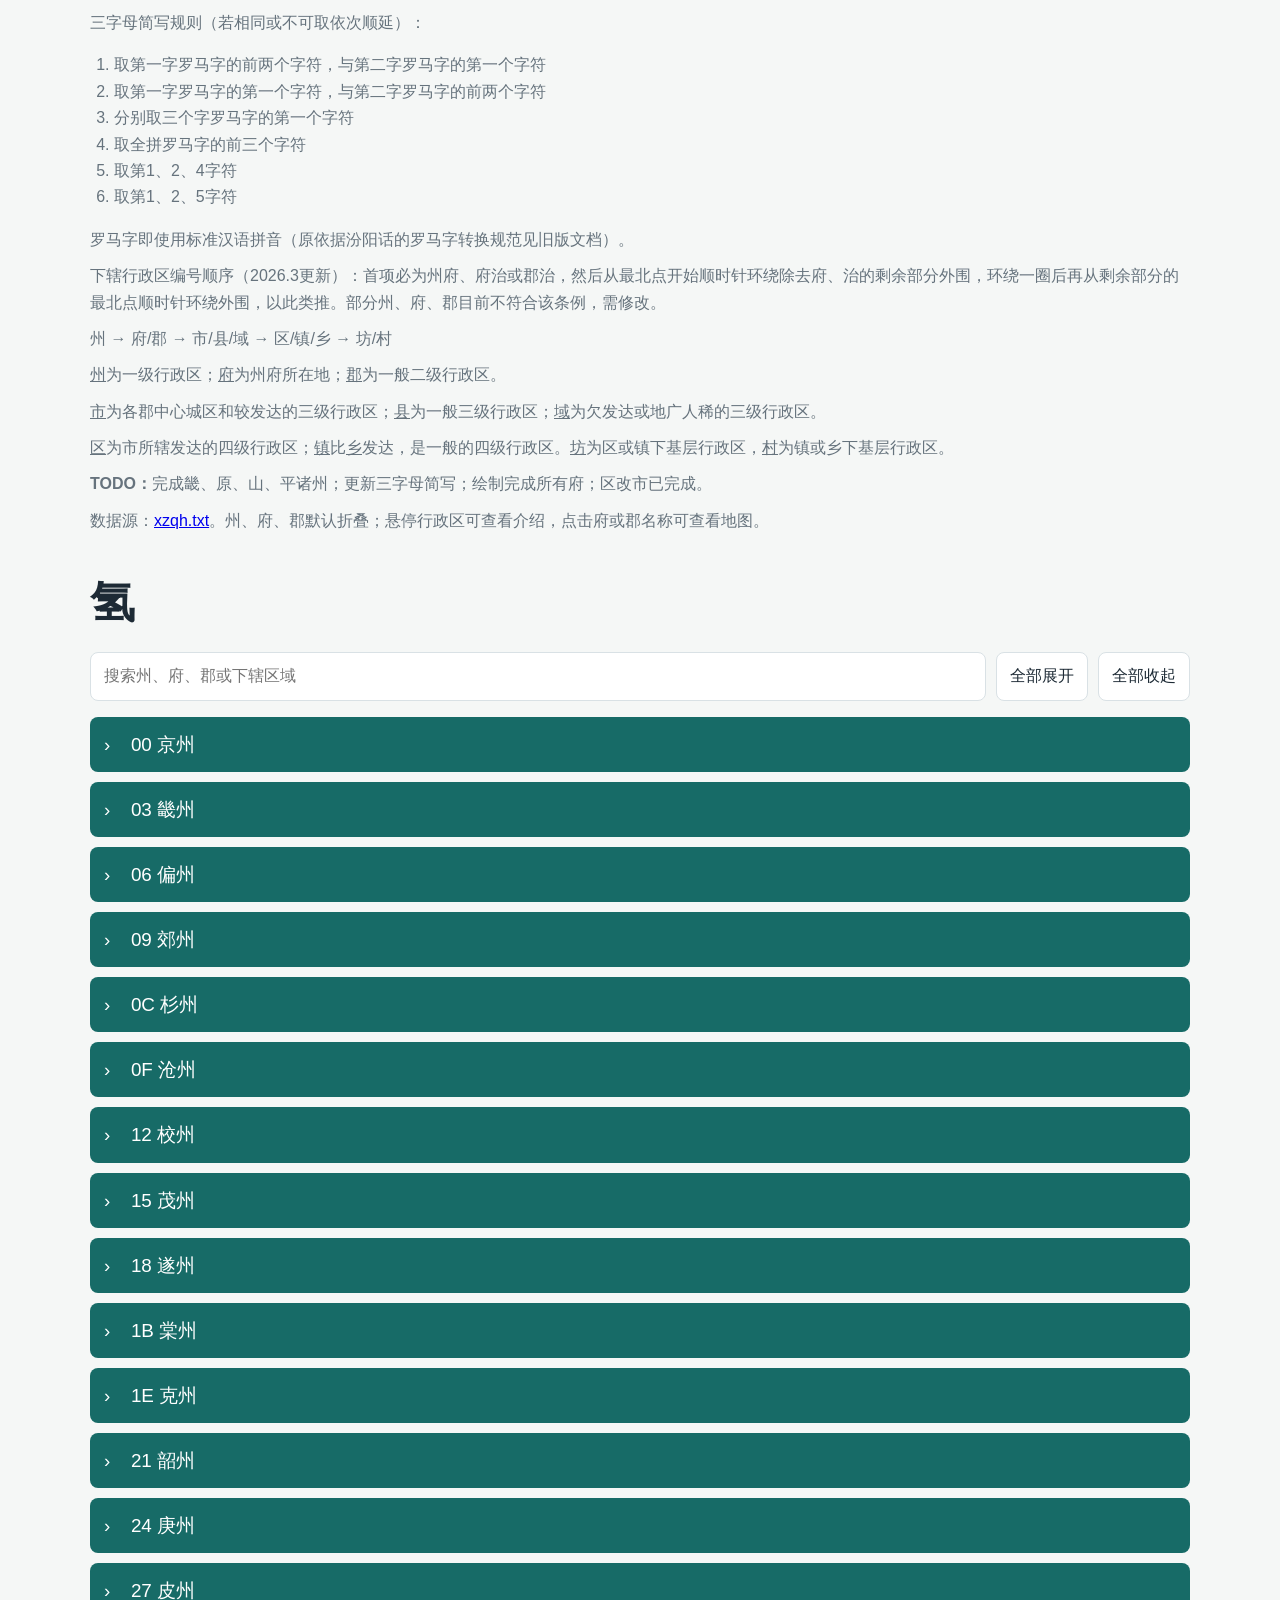
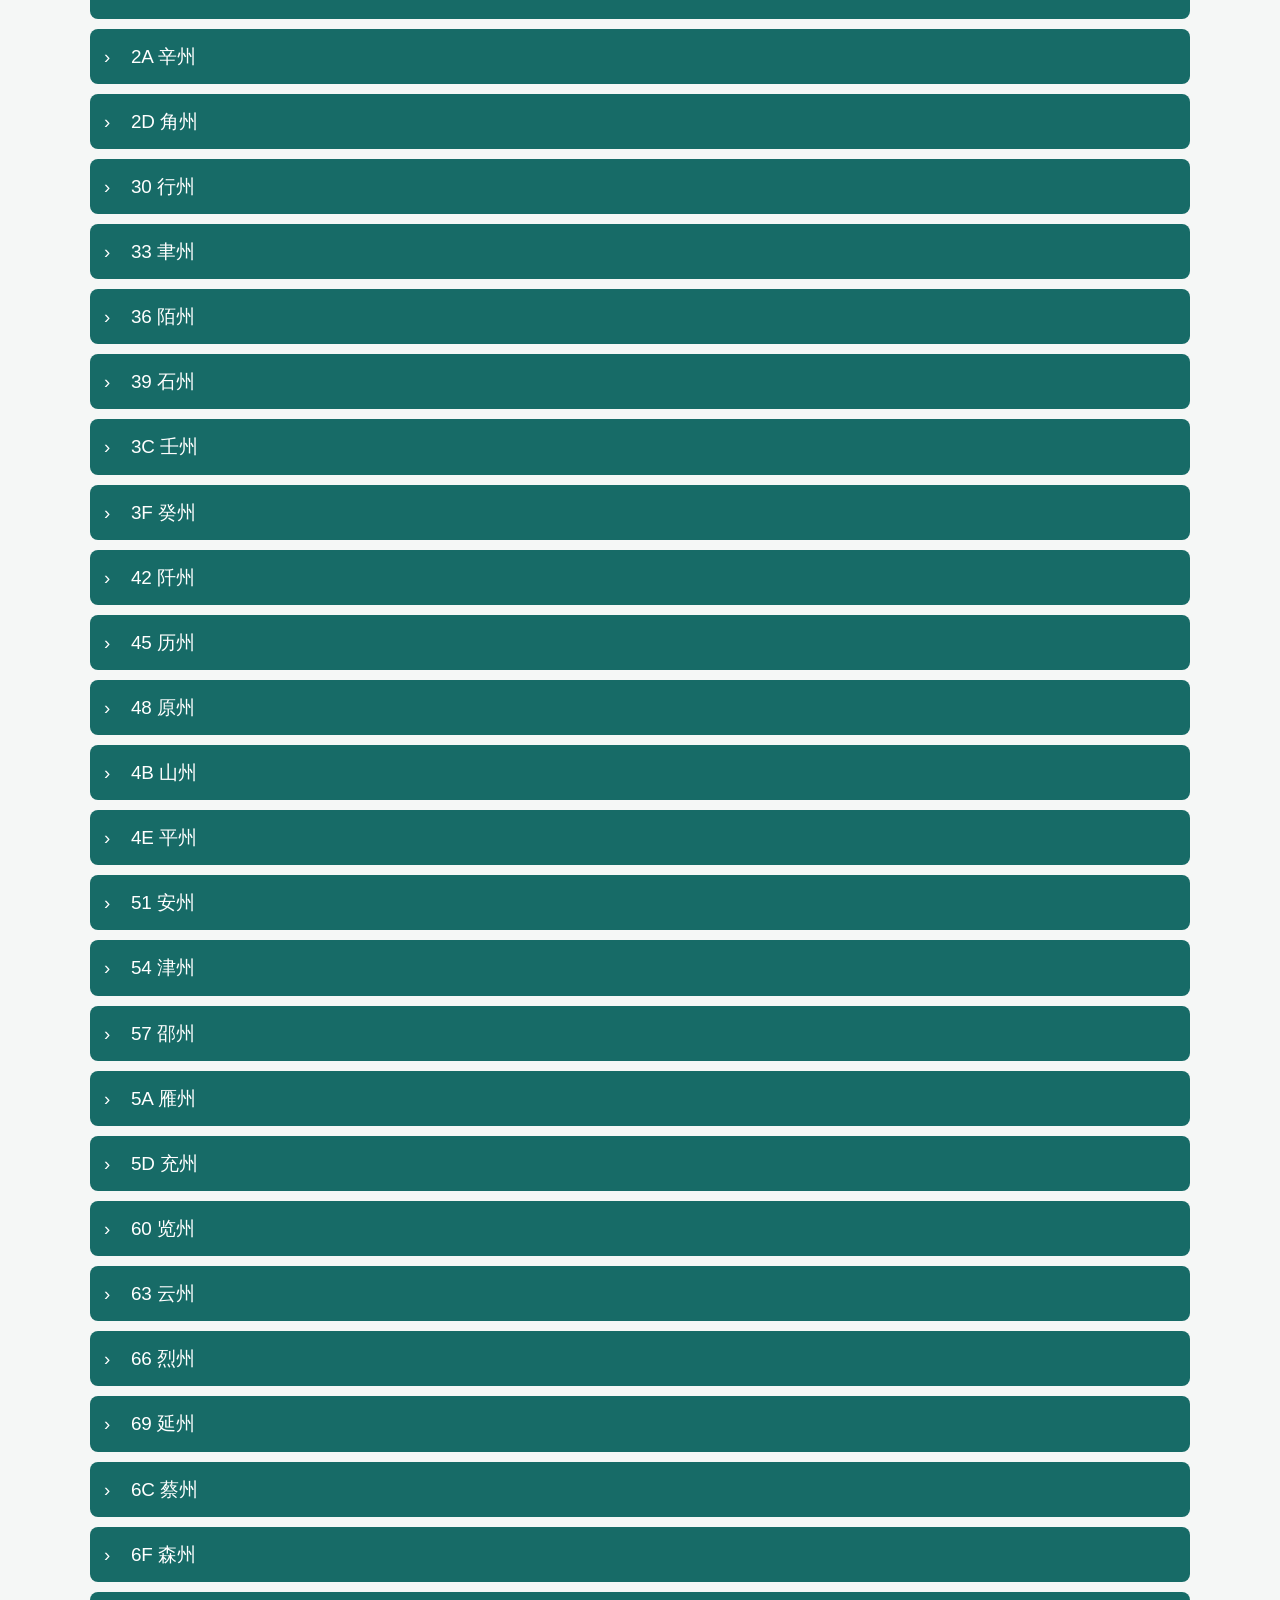
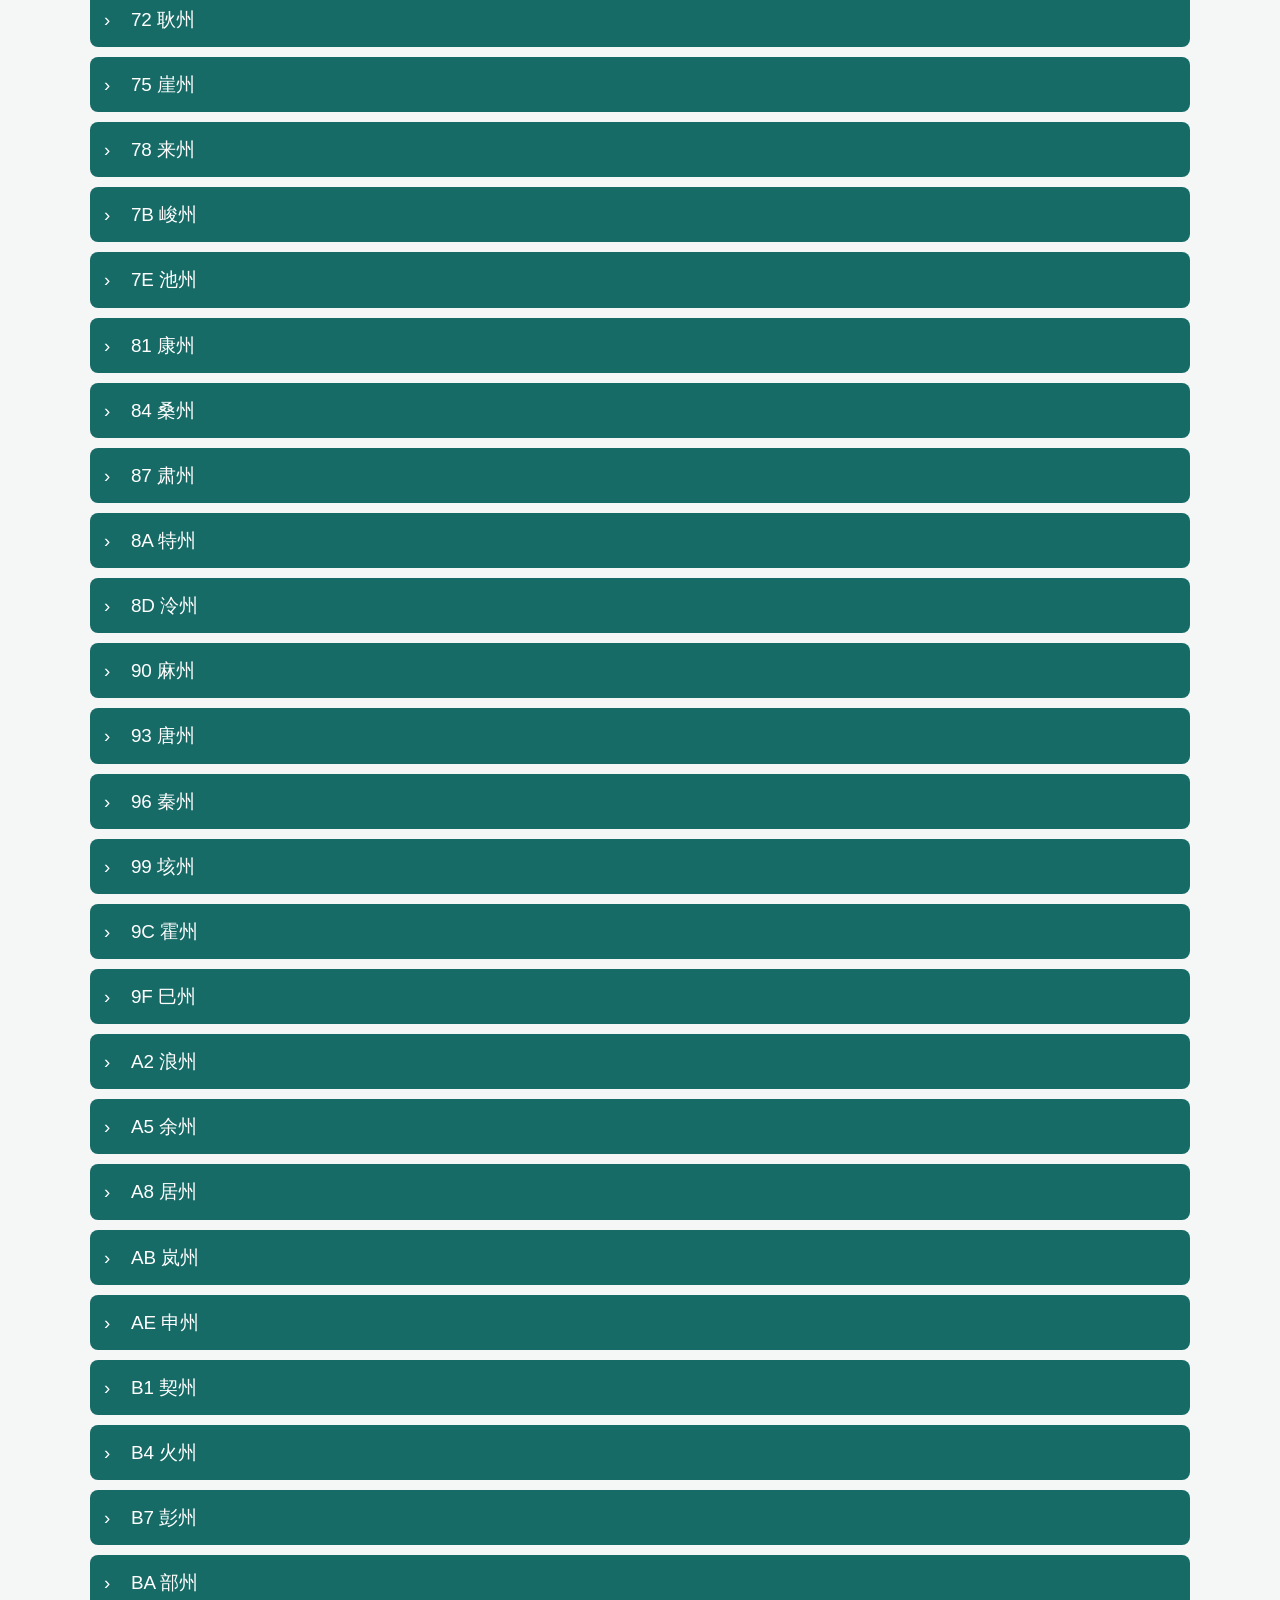
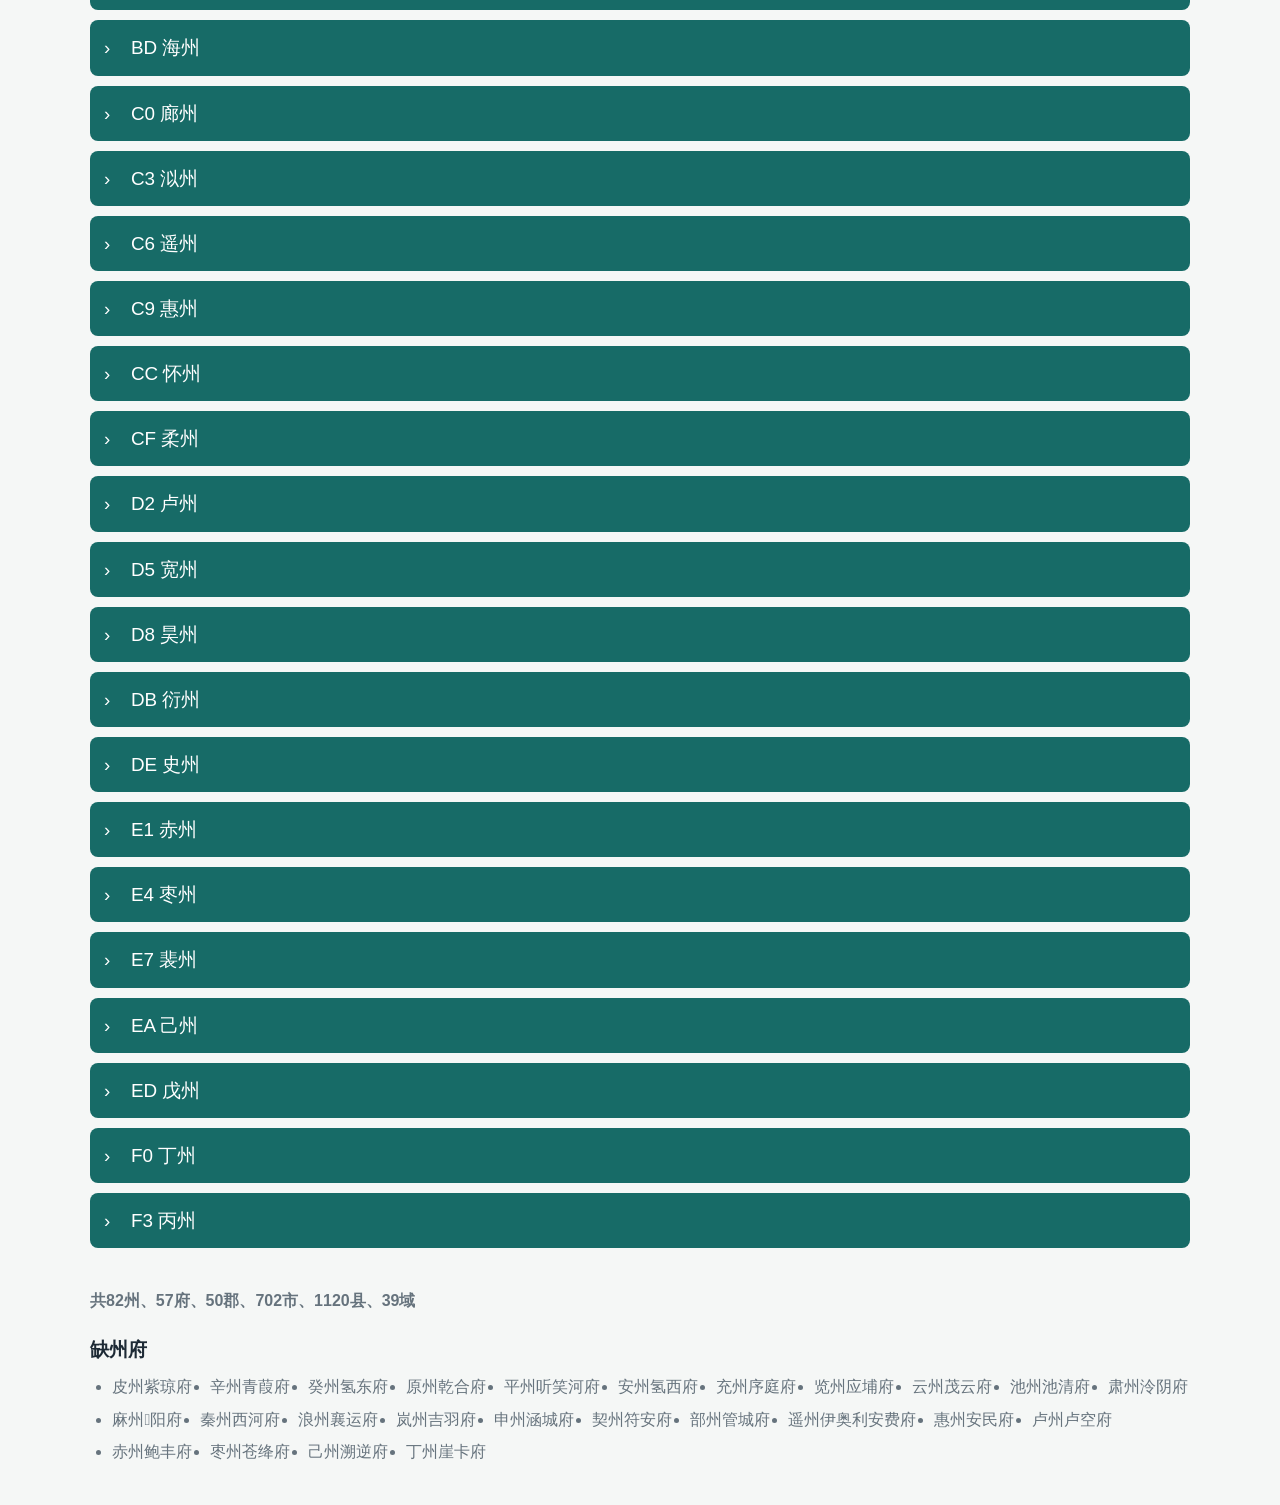
<file: index.html>
<!DOCTYPE html>
<html lang="zh-CN">
<head>
  <meta charset="UTF-8">
  <meta name="viewport" content="width=device-width, initial-scale=1">
  <link rel="stylesheet" href="styles.css">
  <title>行政区划</title>
</head>
<body>
  <noscript>本页面需要启用 JavaScript 才能从 xzqh.txt 生成目录。</noscript>
  <script src="directory.js"></script>
</body>
</html>
</file>
<file: styles.css>
:root {
  color-scheme: light;
  --ink: #1d2a35;
  --muted: #66737d;
  --line: #d9e1e5;
  --paper: #f5f7f6;
  --panel: #ffffff;
  --accent: #176b67;
  --accent-soft: #e5f1ef;
  --shadow: 0 12px 32px rgba(22, 46, 52, .1);
  font-family: "Noto Sans CJK SC", "Microsoft YaHei", sans-serif;
}

* { box-sizing: border-box; }
body {
  margin: 0;
  background: var(--paper);
  color: var(--ink);
  line-height: 1.65;
}
body > h1:first-child {
  width: min(1100px, calc(100% - 32px));
  margin: 24px auto 8px;
  font-size: 1rem;
  font-weight: 500;
}
body > h1:first-child a { color: var(--accent); }
body > h1:first-child + br { display: none; }
body > h1:first-child ~ :not(#directory):not(h1):not(.directory-summary) {
  display: block;
  width: min(1100px, calc(100% - 32px));
  margin-right: auto;
  margin-left: auto;
}
.directory-title {
  width: min(1100px, calc(100% - 32px));
  margin: 32px auto 12px;
  font-size: clamp(1.8rem, 4vw, 2.8rem);
  letter-spacing: .08em;
}

.intro { width: min(1100px, calc(100% - 32px)); margin: 0 auto 24px; color: var(--muted); }
.intro p { margin: 10px 0; }
.intro ol { padding-left: 1.5em; }
.directory-toolbar { width: min(1100px, calc(100% - 32px)); margin: 0 auto 16px; display: flex; gap: 10px; flex-wrap: wrap; }
.directory-toolbar input { flex: 1 1 240px; min-width: 0; padding: 10px 13px; border: 1px solid var(--line); border-radius: 8px; font: inherit; background: var(--panel); }
.directory-toolbar button, .map-close { border: 1px solid var(--line); border-radius: 8px; padding: 9px 13px; background: var(--panel); color: var(--ink); cursor: pointer; font: inherit; }
.directory-toolbar button:hover, .map-close:hover { border-color: var(--accent); color: var(--accent); }
.directory { width: min(1100px, calc(100% - 32px)); margin: 0 auto 40px; }
.directory-group { margin: 10px 0; border-left: 2px solid var(--line); }
.directory-group.level-state { border-left: 0; }
.group-header { display: flex; align-items: stretch; gap: 4px; min-width: 0; }
.toggle { flex: 1; display: flex; align-items: center; gap: 8px; min-width: 0; padding: 9px 12px; border: 0; border-radius: 8px; background: transparent; color: inherit; text-align: left; cursor: pointer; font: inherit; }
.level-state > .group-header .toggle { padding: 12px 14px; background: var(--accent); color: white; font-size: 1.18rem; }
.level-subdivision > .group-header .toggle { color: var(--accent); font-weight: 650; }
.toggle:hover { background: var(--accent-soft); }
.level-state > .group-header .toggle:hover { background: #125a57; }
.chevron { display: inline-block; width: 1em; color: currentColor; transition: transform .18s ease; }
.is-open > .group-header .chevron { transform: rotate(90deg); }
.group-content { display: none; padding: 3px 0 8px 18px; }
.is-open > .group-content { display: block; }
.directory-item { position: relative; padding: 5px 10px; border-bottom: 1px solid rgba(217, 225, 229, .65); color: #33444e; cursor: help; }
.directory-item:nth-child(even) { background: rgba(226, 232, 240, .32); }
.directory-item:nth-child(even):hover, .directory-item:hover { background: var(--accent-soft); }
.directory-item:hover { color: var(--ink); }
.site-tag { display: inline-block; margin: 0 2px; padding: 1px 7px; border: 1px solid currentColor; border-radius: 999px; background: transparent; color: var(--accent); line-height: 1.45; cursor: help; }
.site-tag:hover { background: transparent; color: var(--ink); }
.map-trigger { align-self: center; margin-right: 4px; padding: 6px 9px; border: 1px solid transparent; border-radius: 7px; background: transparent; color: var(--accent); cursor: pointer; font-size: .9rem; }
.map-trigger:hover { border-color: var(--accent); background: var(--accent-soft); }
.tooltip { position: fixed; z-index: 20; width: min(340px, calc(100vw - 24px)); padding: 12px 14px; border: 1px solid #b7d4d0; border-radius: 8px; background: #fbfffe; box-shadow: var(--shadow); color: var(--ink); white-space: pre-wrap; pointer-events: none; opacity: 0; transform: translateY(4px); transition: opacity .12s ease, transform .12s ease; }
.tooltip.is-visible { opacity: 1; transform: translateY(0); }
.route-orbit { position: fixed; z-index: 30; width: 220px; height: 220px; margin: -110px; pointer-events: none; opacity: 0; transform: scale(.7); transition: opacity .14s ease, transform .14s ease; }
.route-orbit.is-visible { opacity: 1; transform: scale(1); pointer-events: auto; }
.route-orbit .route-tag { position: absolute; left: 50%; top: 50%; padding: 4px 10px; border: 0; border-radius: 8px; background: var(--route-color); color: white; cursor: pointer; font: inherit; font-size: .88em; white-space: nowrap; transform: translate(-50%, -50%) rotate(var(--route-angle)) translateY(calc(-1 * var(--route-radius))) rotate(calc(-1 * var(--route-angle))); transform-origin: center; }
.route-orbit .route-tag:hover, .route-orbit .route-tag.is-selected { filter: brightness(.86); }
.description-body { white-space: pre-wrap; }
.map-panel { position: fixed; z-index: 15; inset: 8vh 5vw; display: none; grid-template-rows: auto 1fr; padding: 16px; border: 1px solid var(--line); border-radius: 12px; background: var(--panel); box-shadow: var(--shadow); }
.map-panel.is-visible { display: grid; }
.map-panel header { display: flex; justify-content: space-between; align-items: center; gap: 12px; margin-bottom: 12px; font-weight: 700; }
.map-panel img { width: 100%; height: 100%; min-height: 0; object-fit: contain; background: #edf2f1; border-radius: 8px; }
.directory-summary { width: min(1100px, calc(100% - 32px)); margin: 20px auto; color: var(--muted); font-weight: 600; }
.missing-prefectures { width: min(1100px, calc(100% - 32px)); margin: 20px auto 40px; color: var(--muted); }
.missing-prefectures h2 { margin: 0 0 8px; color: var(--ink); font-size: 1.2rem; }
.missing-prefectures ul { display: flex; flex-wrap: wrap; gap: 6px 18px; margin: 0; padding-left: 1.4em; }
.missing-prefectures li { color: var(--muted); }
.is-filtered-out { display: none; }
@media (max-width: 640px) {
  .group-content { padding-left: 8px; }
  .map-panel { inset: 3vh 3vw; padding: 10px; }
}
</file>
